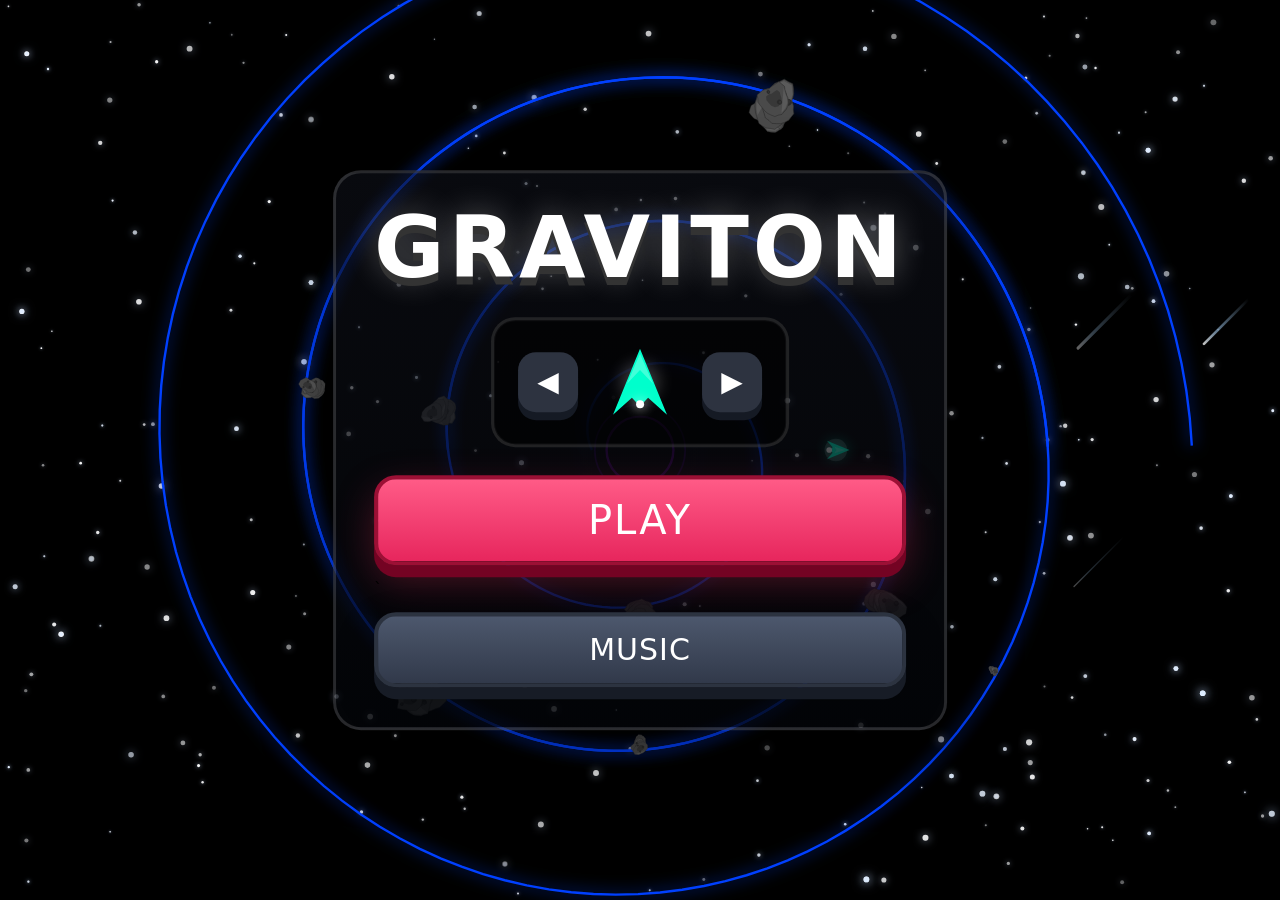
<file: index.html>
<!DOCTYPE html>
<html lang="en">
<head>
  <meta charset="UTF-8">
  <title>Graviton</title>
  <link rel="stylesheet" href="style.css">
</head>
<body>
  <div id="main-menu">
    <h1 class="game-title">GRAVITON</h1>
    <div class="ship-selector">
      <button id="prev-ship" class="nav-btn" type="button">&#9664;</button>
      <div id="ship-display">
        <div class="ship-preview-aura"></div>
        <div class="ship-preview-body"></div>
        <div class="ship-preview-highlight"></div>
        <div class="ship-preview-engine"></div>
      </div>
      <button id="next-ship" class="nav-btn" type="button">&#9654;</button>
    </div>
    <div class="menu-actions">
      <button id="play-btn" class="menu-btn" type="button">PLAY</button>`
      <button id="music-btn" class="alt-btn menu-secondary-btn" type="button">MUSIC</button>
    </div>
  </div>
  <div id="music-menu" class="overlay-panel hidden">
    <h2 class="overlay-title">MUSIC</h2>
    <div class="settings-stack">
      <div class="slider-group">
        <div class="sound-label-row">
          <span class="sound-label">Background Volume</span>
          <span id="music-volume-value" class="slider-value">35%</span>
        </div>
        <input
          id="music-volume"
          class="volume-slider"
          type="range"
          min="0"
          max="100"
          step="1"
          value="35"
          aria-label="Background music volume"
        >
      </div>
      <div class="slider-group">
        <div class="sound-label-row">
          <span class="sound-label">Effects Volume</span>
          <span id="effects-volume-value" class="slider-value">70%</span>
        </div>
        <input
          id="effects-volume"
          class="volume-slider"
          type="range"
          min="0"
          max="100"
          step="1"
          value="70"
          aria-label="Effects volume"
        >
      </div>
    </div>
    <div class="overlay-actions">
      <button id="music-back-btn" class="alt-btn" type="button">BACK</button>
    </div>
  </div>
  <div id="pause-menu" class="overlay-panel hidden">
    <h2 class="overlay-title">PAUSED</h2>
    <div class="overlay-actions">
      <button id="resume-btn" class="menu-btn overlay-btn" type="button">RESUME</button>
      <button id="pause-newgame-btn" class="alt-btn" type="button">NEW GAME</button>
      <button id="pause-music-btn" class="alt-btn" type="button">MUSIC</button>
      <button id="pause-mainmenu-btn" class="alt-btn" type="button">MAIN MENU</button>
    </div>
  </div>
  <div id="pause-music-menu" class="overlay-panel hidden">
    <h2 class="overlay-title">MUSIC</h2>
    <div class="settings-stack">
      <div class="slider-group">
        <div class="sound-label-row">
          <span class="sound-label">Background Volume</span>
          <span id="pause-music-volume-value" class="slider-value">35%</span>
        </div>
        <input
          id="pause-music-volume"
          class="volume-slider"
          type="range"
          min="0"
          max="100"
          step="1"
          value="35"
          aria-label="Background music volume"
        >
      </div>
      <div class="slider-group">
        <div class="sound-label-row">
          <span class="sound-label">Effects Volume</span>
          <span id="pause-effects-volume-value" class="slider-value">70%</span>
        </div>
        <input
          id="pause-effects-volume"
          class="volume-slider"
          type="range"
          min="0"
          max="100"
          step="1"
          value="70"
          aria-label="Effects volume"
        >
      </div>
    </div>
    <div class="overlay-actions">
      <button id="pause-music-back-btn" class="alt-btn" type="button">BACK</button>
    </div>
  </div>
  <div id="game-over-menu" class="overlay-panel hidden">
    <h2 class="overlay-title">GAME OVER</h2>
    <div class="overlay-score">Score: <span id="final-score">0</span></div>
    <div class="overlay-score">Best: <span id="final-best">0</span></div>
    <div class="overlay-actions">
      <button id="restart-btn" class="menu-btn overlay-btn" type="button">RESTART</button>
      <button id="back-menu-btn" class="alt-btn" type="button">MAIN MENU</button>
    </div>
  </div>
  <canvas id="game"></canvas>
  <script type="module" src="js/main.js"></script>
</body>
</html>
</file>
<file: style.css>
html,
body {
  margin: 0;
  height: 100%;
  background: #0b0f14;
  display: flex;
  align-items: center;
  justify-content: center;
  overflow: hidden;
  font-family: "Arial Black", system-ui, sans-serif;
}

canvas {
  display: block;
  width: 100%;
  height: 100%;
  position: absolute;
  inset: 0;
  z-index: 1;
}

#main-menu {
  position: fixed;
  left: 50%;
  top: 50%;
  z-index: 10;
  display: flex;
  flex-direction: column;
  align-items: center;
  gap: 28px;
  padding: 34px 38px 40px;
  border-radius: 28px;
  background: linear-gradient(180deg, rgba(14, 16, 24, 0.62), rgba(4, 6, 10, 0.78));
  border: 3px solid rgba(255, 255, 255, 0.14);
  box-shadow: 0 24px 70px rgba(0, 0, 0, 0.45);
  transform: translate(-50%, -50%);
  transition: opacity 0.3s ease, transform 0.3s ease;
}

#main-menu.hidden {
  opacity: 0;
  pointer-events: none;
  transform: translate(-50%, calc(-50% + 16px)) scale(0.96);
}

.overlay-panel {
  position: fixed;
  left: 50%;
  top: 50%;
  z-index: 11;
  display: flex;
  flex-direction: column;
  align-items: center;
  gap: 16px;
  padding: 28px 30px 30px;
  border-radius: 26px;
  background: linear-gradient(180deg, rgba(14, 16, 24, 0.72), rgba(4, 6, 10, 0.84));
  border: 3px solid rgba(255, 255, 255, 0.14);
  box-shadow: 0 24px 70px rgba(0, 0, 0, 0.45);
  transform: translate(-50%, -50%);
  transition: opacity 0.25s ease, transform 0.25s ease;
}

.overlay-panel.hidden {
  opacity: 0;
  pointer-events: none;
  transform: translate(-50%, calc(-50% + 18px)) scale(0.96);
}

#game-over-menu {
  width: min(84vw, 360px);
}

#music-menu {
  width: min(84vw, 400px);
}

#pause-menu {
  width: min(84vw, 360px);
}

#pause-music-menu {
  width: min(84vw, 400px);
}

.settings-stack {
  width: 100%;
  display: flex;
  flex-direction: column;
  gap: 16px;
}

.overlay-title {
  margin: 0;
  color: #ffffff;
  letter-spacing: 3px;
  font-size: clamp(28px, 5vw, 42px);
  text-shadow: 0 6px 0 #333333, 0 0 22px rgba(255, 255, 255, 0.18);
}

.overlay-score {
  color: rgba(255, 255, 255, 0.92);
  font-size: 22px;
  letter-spacing: 1px;
}

.overlay-actions {
  display: flex;
  width: 100%;
  flex-direction: column;
  gap: 14px;
  margin-top: 6px;
}

.menu-actions {
  width: 100%;
  display: flex;
  flex-direction: column;
  gap: 14px;
}

.game-title {
  margin: 0;
  color: #ffffff;
  text-align: center;
  line-height: 0.95;
  letter-spacing: 4px;
  font-size: clamp(52px, 8vw, 86px);
  text-shadow: 0 8px 0 #333333, 0 0 32px rgba(255, 255, 255, 0.32);
}

.ship-selector {
  display: flex;
  align-items: center;
  gap: 18px;
  padding: 18px 24px;
  border-radius: 24px;
  background: rgba(0, 0, 0, 0.55);
  border: 3px solid rgba(255, 255, 255, 0.12);
  box-shadow: inset 0 0 0 1px rgba(255, 255, 255, 0.04);
}

.slider-group {
  width: 100%;
  display: flex;
  flex-direction: column;
  gap: 12px;
  padding: 16px 18px;
  border-radius: 22px;
  background: rgba(0, 0, 0, 0.45);
  border: 3px solid rgba(255, 255, 255, 0.1);
  box-shadow: inset 0 0 0 1px rgba(255, 255, 255, 0.04);
}

.sound-label-row {
  display: flex;
  align-items: center;
  justify-content: space-between;
  gap: 16px;
}

.sound-control {
  display: flex;
  align-items: center;
  justify-content: space-between;
  gap: 16px;
  padding: 16px 18px;
  border-radius: 22px;
  background: rgba(0, 0, 0, 0.45);
  border: 3px solid rgba(255, 255, 255, 0.1);
  box-shadow: inset 0 0 0 1px rgba(255, 255, 255, 0.04);
}

.sound-label {
  color: rgba(255, 255, 255, 0.92);
  font-size: 17px;
  letter-spacing: 1.6px;
  text-transform: uppercase;
}

.slider-value {
  color: #79ffd0;
  font-size: 18px;
  letter-spacing: 1.2px;
}

.volume-slider {
  width: 100%;
  accent-color: #1de6ab;
  cursor: pointer;
}

.toggle-btn {
  min-width: 94px;
  border: 3px solid #148860;
  border-radius: 16px;
  padding: 10px 18px;
  background: linear-gradient(180deg, #2cecae, #0ea46f);
  color: #09120d;
  font: inherit;
  font-size: 18px;
  letter-spacing: 1.4px;
  cursor: pointer;
  box-shadow: 0 8px 0 #0a5f40, 0 12px 24px rgba(27, 217, 149, 0.18);
  transition: transform 0.1s, box-shadow 0.1s, filter 0.2s;
}

.toggle-btn:hover {
  filter: brightness(1.05);
}

.toggle-btn:active {
  transform: translateY(8px);
  box-shadow: 0 0 0 #0a5f40, 0 8px 18px rgba(27, 217, 149, 0.12);
}

.toggle-btn.off {
  border-color: #3a4051;
  background: linear-gradient(180deg, #5d667c, #394153);
  color: #ffffff;
  box-shadow: 0 8px 0 #1a1e28, 0 12px 24px rgba(0, 0, 0, 0.24);
}

#ship-display {
  --ship-color: #00ffcc;
  position: relative;
  width: 88px;
  height: 88px;
  display: flex;
  align-items: center;
  justify-content: center;
  transition: transform 0.25s ease;
}

.ship-preview-aura {
  position: absolute;
  width: 38px;
  height: 38px;
  border-radius: 999px;
  background: rgba(255, 255, 255, 0.22);
  filter: blur(8px);
}

.ship-preview-body {
  position: absolute;
  width: 54px;
  height: 66px;
  background: var(--ship-color);
  clip-path: polygon(50% 0%, 100% 100%, 65% 74%, 50% 87%, 35% 74%, 0% 100%);
  filter: drop-shadow(0 0 16px var(--ship-color));
}

.ship-preview-highlight {
  position: absolute;
  top: 16px;
  left: 50%;
  width: 26px;
  height: 30px;
  background: rgba(255, 255, 255, 0.26);
  clip-path: polygon(50% 0%, 100% 100%, 50% 54%, 0% 100%);
  transform: translateX(-50%);
}

.ship-preview-engine {
  position: absolute;
  bottom: 18px;
  left: 50%;
  width: 8px;
  height: 8px;
  border-radius: 999px;
  background: #ffffff;
  transform: translateX(-50%);
  box-shadow: 0 0 12px rgba(255, 255, 255, 0.9);
}

.nav-btn {
  width: 60px;
  height: 60px;
  border: none;
  border-radius: 18px;
  background: #2d3340;
  color: #ffffff;
  font: inherit;
  font-size: 28px;
  cursor: pointer;
  box-shadow: 0 8px 0 #151a24;
  transition: transform 0.1s, box-shadow 0.1s, background 0.2s;
}

.nav-btn:hover {
  background: #3a4252;
}

.nav-btn:active {
  transform: translateY(8px);
  box-shadow: 0 0 0 #151a24;
}

.menu-btn {
  min-width: 220px;
  border: 4px solid #9c1035;
  border-radius: 22px;
  padding: 18px 54px;
  background: linear-gradient(180deg, #ff5b87, #e7265d);
  color: #ffffff;
  font: inherit;
  font-size: clamp(28px, 4vw, 40px);
  letter-spacing: 2px;
  cursor: pointer;
  box-shadow: 0 12px 0 #740323, 0 16px 40px rgba(255, 51, 102, 0.28);
  transition: transform 0.1s, box-shadow 0.1s, filter 0.2s;
}

.menu-secondary-btn {
  font-size: clamp(22px, 3.6vw, 30px);
}

.overlay-btn {
  width: 100%;
  min-width: 0;
  font-size: clamp(24px, 4vw, 34px);
  padding: 16px 26px;
}

.alt-btn {
  width: 100%;
  border: 4px solid #2c3340;
  border-radius: 22px;
  padding: 16px 26px;
  background: linear-gradient(180deg, #4d586d, #31394a);
  color: #ffffff;
  font: inherit;
  font-size: clamp(20px, 3.6vw, 30px);
  letter-spacing: 1px;
  cursor: pointer;
  box-shadow: 0 12px 0 #171c26, 0 16px 40px rgba(0, 0, 0, 0.24);
  transition: transform 0.1s, box-shadow 0.1s, filter 0.2s;
}

.alt-btn:hover {
  filter: brightness(1.06);
}

.alt-btn:active {
  transform: translateY(12px);
  box-shadow: 0 0 0 #171c26, 0 8px 20px rgba(0, 0, 0, 0.18);
}

.menu-btn:hover {
  filter: brightness(1.06);
}

.menu-btn:active {
  transform: translateY(12px);
  box-shadow: 0 0 0 #740323, 0 8px 20px rgba(255, 51, 102, 0.22);
}

@media (max-width: 700px) {
  #main-menu {
    width: min(88vw, 360px);
    gap: 22px;
    padding: 28px 20px 30px;
  }

  #game-over-menu {
    width: min(88vw, 340px);
    padding: 24px 18px 24px;
  }

  #music-menu {
    width: min(88vw, 360px);
    padding: 24px 18px 24px;
  }

  #pause-menu {
    width: min(88vw, 340px);
    padding: 24px 18px 24px;
  }

  #pause-music-menu {
    width: min(88vw, 360px);
    padding: 24px 18px 24px;
  }

  .ship-selector {
    width: 100%;
    justify-content: center;
    gap: 14px;
    padding: 16px 18px;
  }

  .slider-group,
  .sound-control {
    padding: 14px 14px;
  }

  .sound-label {
    font-size: 15px;
    letter-spacing: 1.2px;
  }

  .slider-value {
    font-size: 16px;
  }

  .toggle-btn {
    min-width: 82px;
    padding: 9px 14px;
    font-size: 16px;
  }

  #ship-display {
    width: 74px;
    height: 74px;
  }

  .ship-preview-body {
    width: 46px;
    height: 57px;
  }

  .ship-preview-highlight {
    top: 14px;
    width: 22px;
    height: 25px;
  }

  .ship-preview-engine {
    bottom: 15px;
  }

  .nav-btn {
    width: 52px;
    height: 52px;
    font-size: 24px;
  }

  .menu-btn {
    width: 100%;
    min-width: 0;
  }
}
</file>
